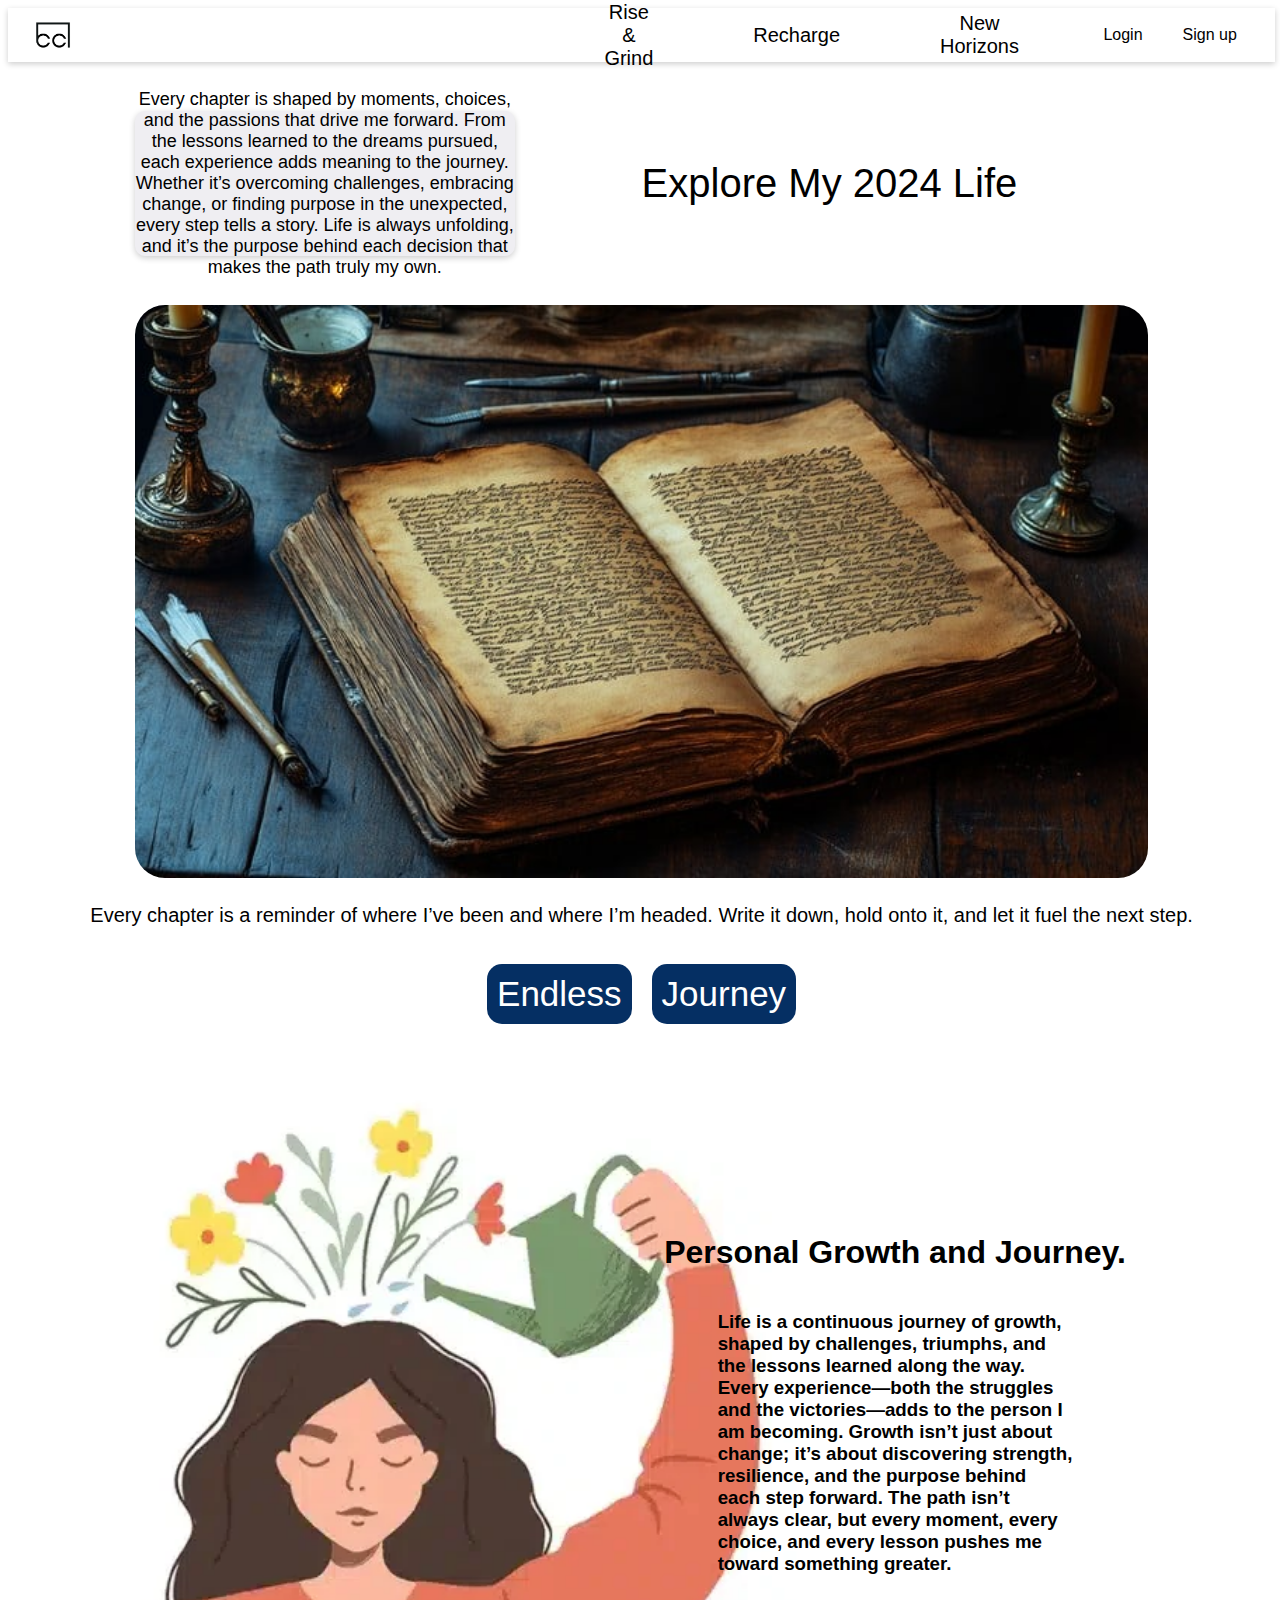
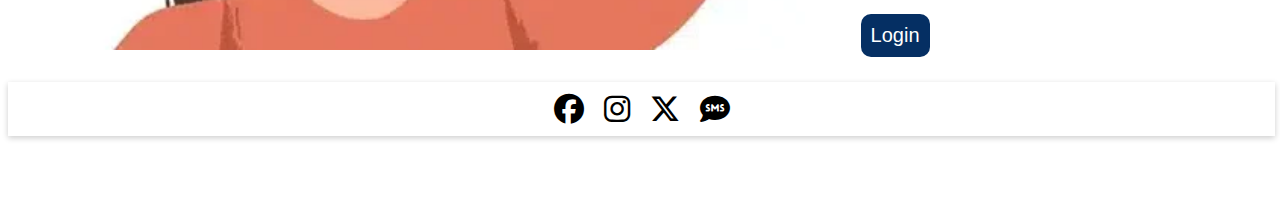
<file: html/index.html>
<!DOCTYPE html>
<html lang="en">
<head>
    <meta charset="UTF-8">
    <meta name="viewport" content="width=device-width, initial-scale=1.0">
    <title>My 2024 Life</title>
    <link rel="icon" href="/pictures/CTU_new_logo-removebg-preview.png">
    <link rel="stylesheet" href="https://cdnjs.cloudflare.com/ajax/libs/font-awesome/6.6.0/css/all.min.css">
    <link rel="stylesheet" href="/css/css.css">
</head>
<body>
    <header id="header">
        <img src="/pictures/logo.png" alt="" id="cclogo">
        <h1 class="title"></h1>
        
        <nav class="navigation">
            <p id="about">Rise & Grind</p>
            <p id="academic">Recharge</p>
            <p id="hobby">New Horizons</p>
        </nav>
        <div class="login">
            <p class="loginbtn" id="loginbtn">Login </p>
            <p class="signuptn" id="signupbtn">Sign up</p>
        </div>
    </header>
    <div class="main">
        <div class="content1">
            <div class="content1mission">
                <p>Every chapter is shaped by moments, choices, and the passions that drive me forward. From the lessons learned to the dreams pursued, each experience adds meaning to the journey. Whether it’s overcoming challenges, embracing change, or finding purpose in the unexpected, every step tells a story. Life is always unfolding, and it’s the purpose behind each decision that makes the path truly my own.</p>
            </div>
            <div class="content1text">
                <h1>Explore My 2024 Life</h1>
            </div>
        </div>
        <div class="content1picture">
            <div class="picture1">
            </div>
            <div>
                <h4>Every chapter is a reminder of where I’ve been and where I’m headed. Write it down, hold onto it, and let it fuel the next step.</h4>
            </div>  
            <div class="content1button">
                <p>Endless </p>
                <p>Journey</p>
            </div>
        </div>


        <div class="content2">  
            <div class="content2picture">
                <img src="/pictures/growth.jpg" alt="">
            </div>
            <div class="content2text">
                <h1>Personal Growth and Journey.</h1>
                <h3>Life is a continuous journey of growth, shaped by challenges, triumphs, and the lessons learned along the way. Every experience—both the struggles and the victories—adds to the person I am becoming. Growth isn’t just about change; it’s about discovering strength, resilience, and the purpose behind each step forward. The path isn’t always clear, but every moment, every choice, and every lesson pushes me toward something greater.</h3>
                <p>Login</p>
            </div>
        </div>

        
    </div>

    <footer id="footer">
        <i class="fa-brands fa-facebook"></i>
        <i class="fa-brands fa-instagram"></i>
        <i class="fa-brands fa-x-twitter"></i>
        <i class="fa-solid fa-comment-sms"></i>
    </footer>
</body>

<script src="/js/js.js"></script>
</html>
</file>
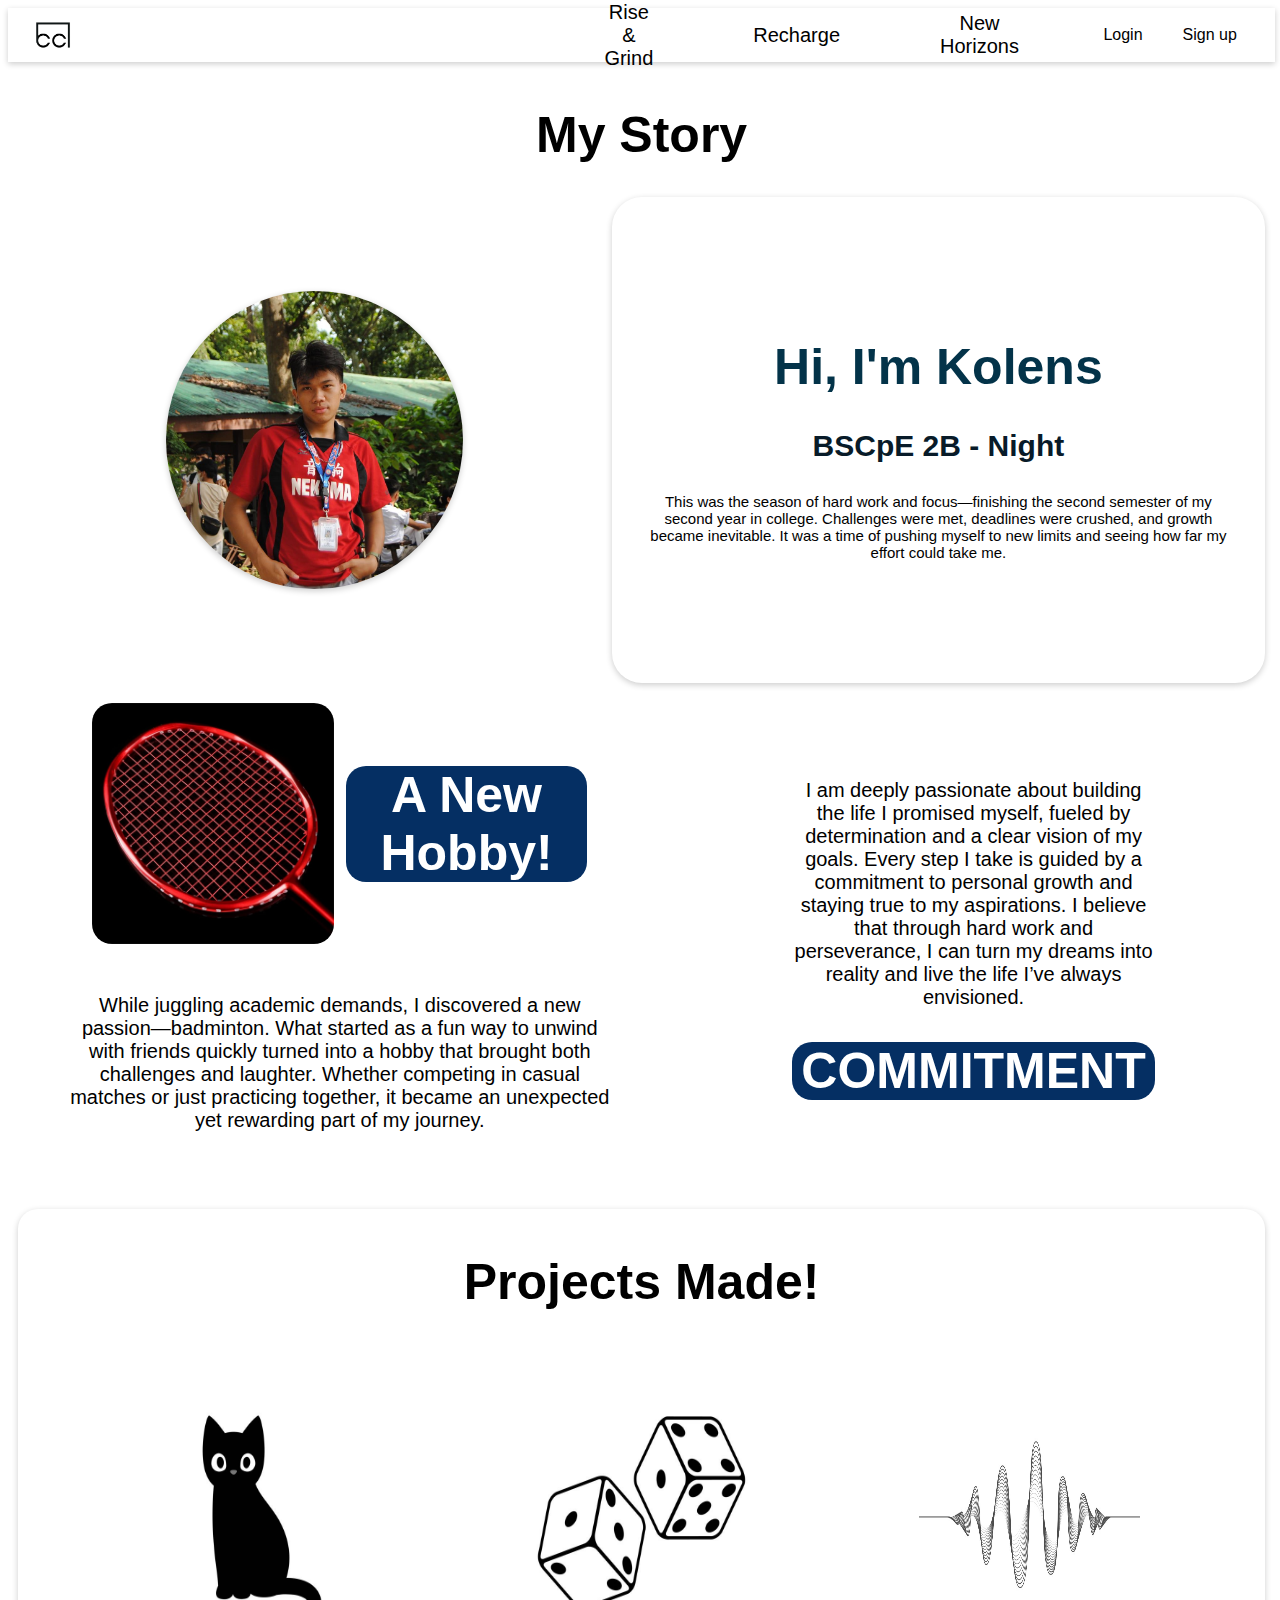
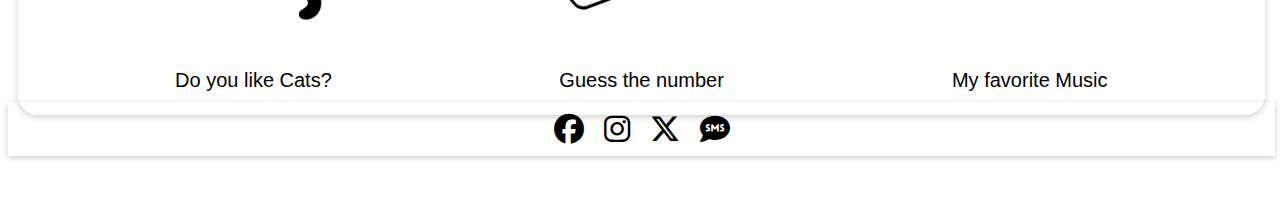
<file: html/aboutunfinish.html>
<!DOCTYPE html>
<html lang="en">
<head>
    <meta charset="UTF-8">
    <meta name="viewport" content="width=device-width, initial-scale=1.0">
    <title>My 2024 Life</title>
    <link rel="icon" href="/pictures/CTU_new_logo-removebg-preview.png">
    <link rel="stylesheet" href="https://cdnjs.cloudflare.com/ajax/libs/font-awesome/6.6.0/css/all.min.css">
    <link rel="stylesheet" href="/css/aboutunfinish.css">
</head>
<body>
    <header id="header">
        <img src="/pictures/logo.png" alt="" id="cclogo">
        <h1 class="title"></h1>
        
        <nav class="navigation">
            <p id="about">Rise & Grind</p>
            <p id="academic">Recharge</p>
            <p id="hobby">New Horizons</p>
        </nav>
        <div class="login">
            <p class="loginbtn" id="loginbtn">Login </p>
            <p class="signuptn" id="signupbtn">Sign up</p>
        </div>
    </header>
    
    <main class="main" id="main">
        <h1 id="story">My Story</h1>
        <div class="about" id="about1">
            <div class="picture">
                <div class="picture2">
                    <img src="/pictures/clear.jpg" alt="" class="me">
                </div>
                
            </div>
            <div class="abouttext">
                <h1>Hi, I'm Kolens</h1>
                <h3>BSCpE 2B - Night</h3>
                <p>This was the season of hard work and focus—finishing the second semester of my second year in college. Challenges were met, deadlines were crushed, and growth became inevitable. It was a time of pushing myself to new limits and seeing how far my effort could take me.</p>
            </div>
        </div>
        <div class="birth" id="birth">
            <div class="city">
                <div class="liloan">
                    <img src="/pictures/badminton.jpg" alt="" class="arial">
                    <h1>A New Hobby!</h1>
                </div>
                <div class="citytext">
                    <p>While juggling academic demands, I discovered a new passion—badminton. What started as a fun way to unwind with friends quickly turned into a hobby that brought both challenges and laughter. Whether competing in casual matches or just practicing together, it became an unexpected yet rewarding part of my journey.</p>
                </div>
            </div>
            <div class="passion">
                <div class="passiontext">
                    <p>I am deeply passionate about building the life I promised myself, fueled by determination and a clear vision of my goals. Every step I take is guided by a commitment to personal growth and staying true to my aspirations. I believe that through hard work and perseverance, I can turn my dreams into reality and live the life I’ve always envisioned.</p>
                    <h1>COMMITMENT</h1>
                </div>
                    
            </div>
        </div>
        <div class="projects" id="projects">
            <div class="projecttitle">
                <h1 class="check" id="check">Projects Made!</h1>
            </div>
            <div class="other" id="other">
                <div class="cats" id="cats">
                    <img src="/pictures/cat.jpg" alt="" class="catsimg" id="catsimg">
                    <p>Do you like Cats?</p>
                </div>
                <div class="random" id="random">
                    <img src="/pictures/dice.jpg" alt="" class="randomimg" id="randomimg">
                    <p>Guess the number</p>
                </div>
                <div class="mp3" id="mp3"> 
                    <img src="/pictures/wave.jpg" alt="" class="mp3img" id="mp3img">
                    <p>My favorite Music</p>
                </div>
                <div class="hidden" id="dice">
                    <button id="button">Roll</button><br>
                    <label id="rollednum">Please Roll the Dice.</label>
                    <script src="/js/random.js"></script>
                </div>
            </div>
        </div>
        
        
    </main>
    <div>
        <iframe src="cats.html" frameborder="0" class="iframe hidden" id="iframe"></iframe>
    </div>
    
    
    <footer id="footer">
        <i class="fa-brands fa-facebook"></i>
        <i class="fa-brands fa-instagram"></i>
        <i class="fa-brands fa-x-twitter"></i>
        <i class="fa-solid fa-comment-sms"></i>
    </footer>
</body>

<script src="/js/about.js"></script>
</html>
</file>
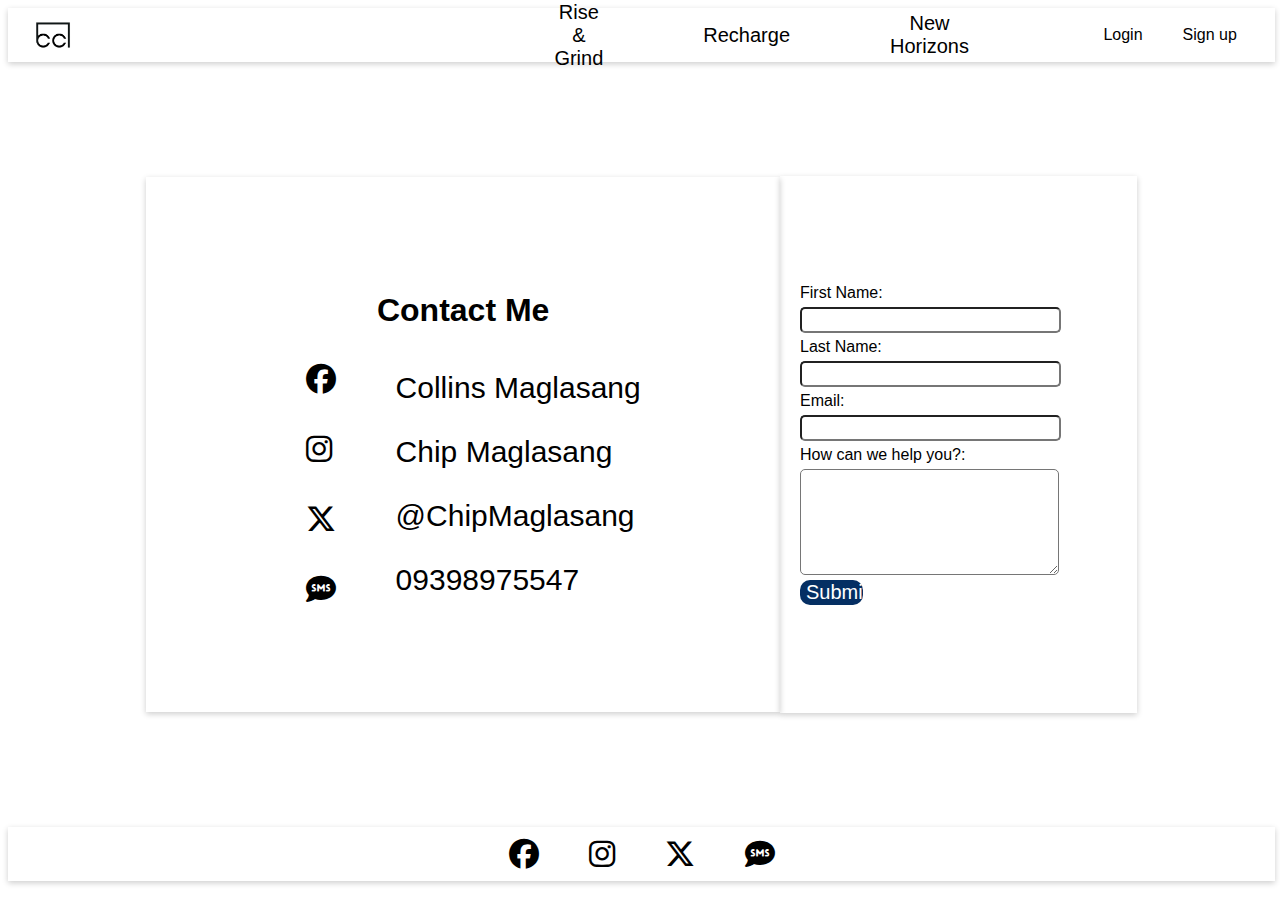
<file: html/contact.html>
<!DOCTYPE html>
<html lang="en">
<head>
    <meta charset="UTF-8">
    <meta name="viewport" content="width=device-width, initial-scale=1.0">
    <title>Document</title>
    <link rel="stylesheet" href="https://cdnjs.cloudflare.com/ajax/libs/font-awesome/6.6.0/css/all.min.css">
    <link rel="stylesheet" href="/css/contact.css">
</head>
<body>
    <header>
        <img src="/pictures/logo.png" alt="" id="cclogo">
        <h1 class="title"></h1>
        
        <nav class="navigation">
            <p id="about">Rise & Grind</p>
            <p id="academic">Recharge</p>
            <p id="hobby">New Horizons</p>
            <p id="contact"></p>
        </nav>
        <div class="login">
            <p class="loginbtn" id="loginbtn">Login </p>
            <p class="signuptn" id="signupbtn">Sign up</p>
        </div>
    </header>
    <div class="main">
        <div class="left">
            <div class="lefttext">
                <h1>Contact Me</h1>
            </div>
            <div class="lefticon">
                <div class="icon">
                    <i class="fa-brands fa-facebook"></i>
                    <i class="fa-brands fa-instagram"></i>
                    <i class="fa-brands fa-x-twitter"></i>
                    <i class="fa-solid fa-comment-sms"></i> 
                </div>
                <div class="socmed">
                    <p id="facebook">Collins Maglasang</p>
                    <p id="instagram">Chip Maglasang</p>
                    <p id="twitter">@ChipMaglasang</p>
                    <p id="number">09398975547</p>
                </div>
                
            </div>
        </div>
        <div class="right">
                <label for="firstname">First Name:</label>
                <input type="text" class="firstname" id="firstname">
                <label for="lastname">Last Name:</label>
                <input type="text" class="lastname"id="lastname">
                <label for="email">Email:</label>
                <input type="email" class="email" id="email">
                <label for="concern" >How can we help you?:</label>
                <textarea name="" id="concern"></textarea>
                <button class="submitbtn" id="submitbtn">Submit</button>
            
        </div>
    </div>

    <footer>
        <i class="fa-brands fa-facebook"></i>
        <i class="fa-brands fa-instagram"></i>
        <i class="fa-brands fa-x-twitter"></i>
        <i class="fa-solid fa-comment-sms"></i>
        
    </footer>
</body>

<script src="/js/contact.js"></script>
</html>
</file>
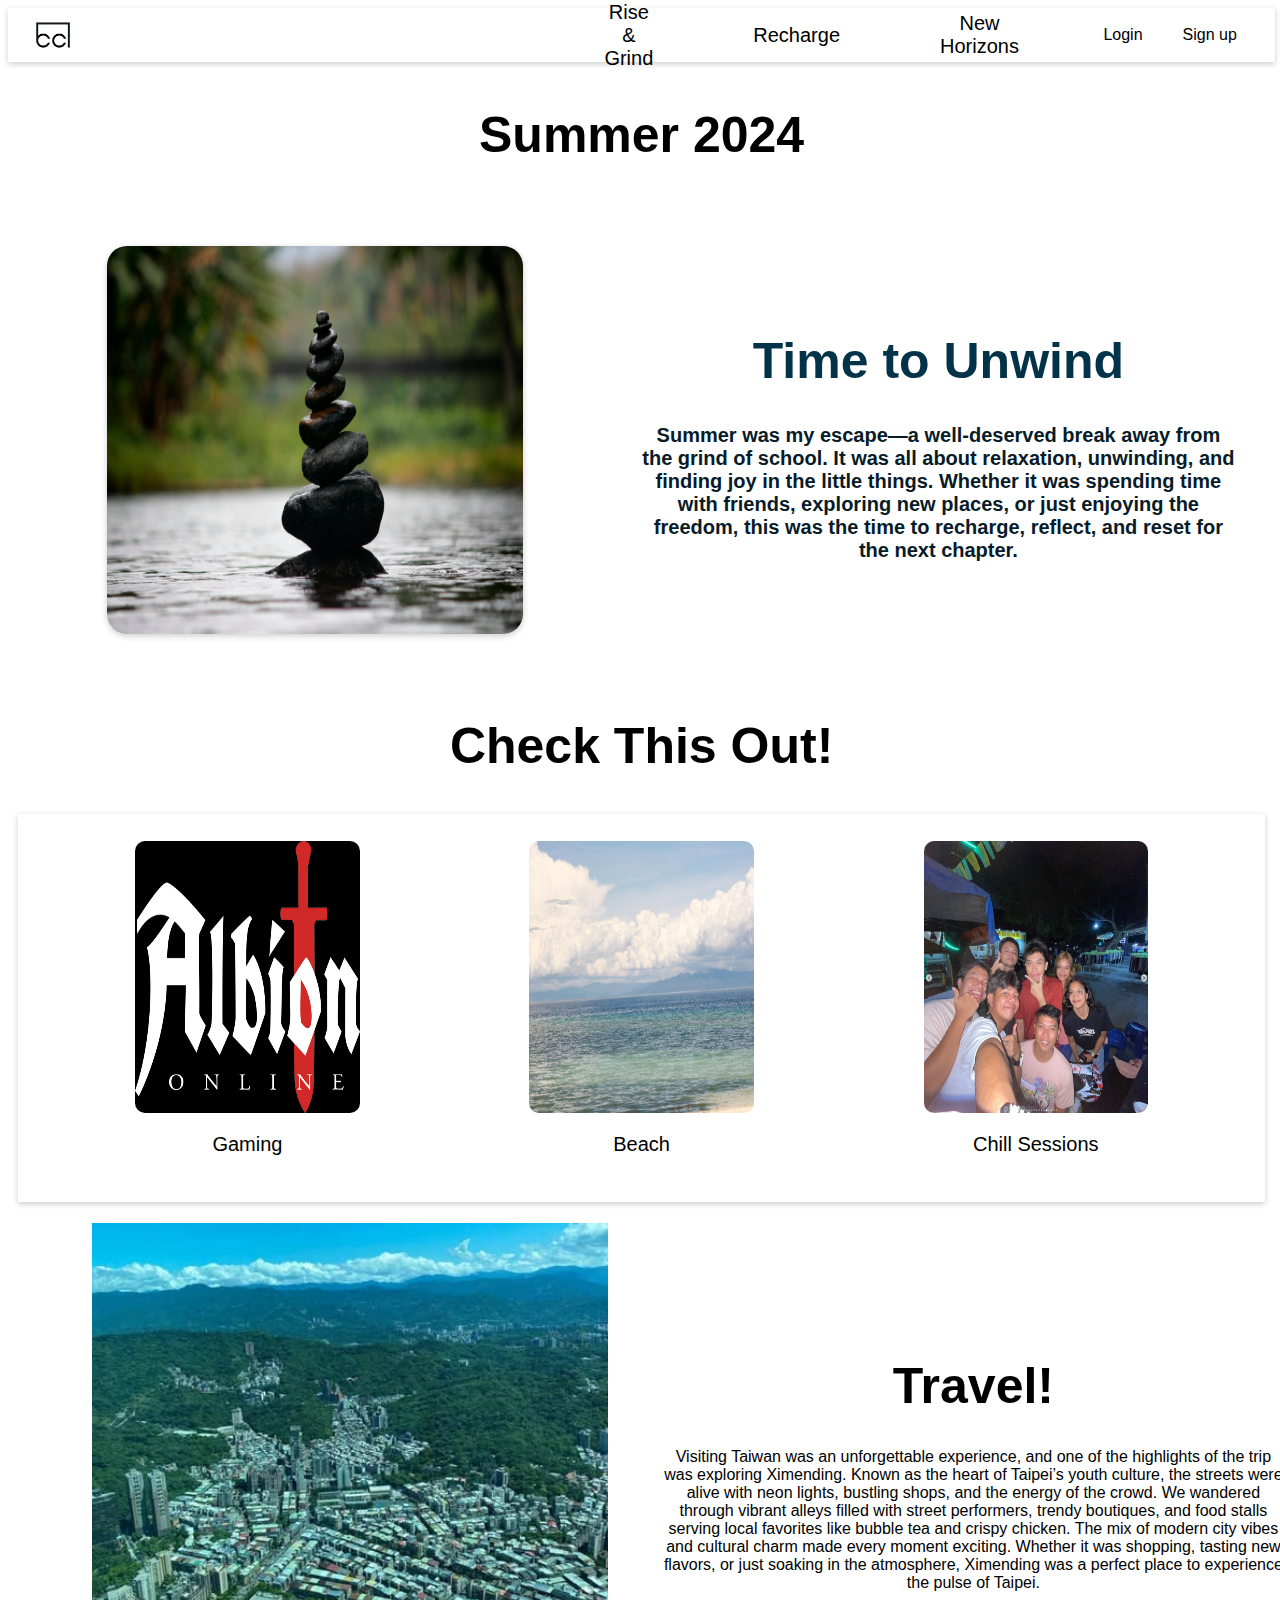
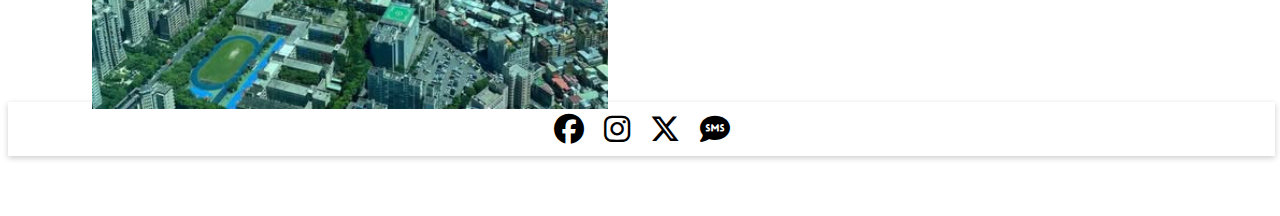
<file: html/ctu.html>
<!DOCTYPE html>
<html lang="en">
<head>
    <meta charset="UTF-8">
    <meta name="viewport" content="width=device-width, initial-scale=1.0">
    <title>My 2024 Life</title>
    <link rel="icon" href="/pictures/CTU_new_logo-removebg-preview.png">
    <link rel="stylesheet" href="https://cdnjs.cloudflare.com/ajax/libs/font-awesome/6.6.0/css/all.min.css">
    <link rel="stylesheet" href="/css/hobbyunfi.css">
</head>
<body>
    <header>
        <img src="/pictures/logo.png" alt="" id="cclogo">
        <h1 class="title"></h1>
        
        <nav class="navigation">
            <p id="about">Rise & Grind</p>
            <p id="academic">Recharge</p>
            <p id="hobby">New Horizons</p>
        </nav>
        <div class="login">
            <p class="loginbtn" id="loginbtn">Login </p>
            <p class="signuptn" id="signupbtn">Sign up</p>
        </div>
    </header>
    
    <main class="main">
        <h1>Summer 2024</h1>
        <div class="about">
            <div class="picture" id="picture">
                <img src="/pictures/relax.jpg" alt="" class="me" id="me">
            </div>
            <div class="abouttext">
                <h1>Time to Unwind</h1>
                <h3>Summer was my escape—a well-deserved break away from the grind of school. It was all about relaxation, unwinding, and finding joy in the little things. Whether it was spending time with friends, exploring new places, or just enjoying the freedom, this was the time to recharge, reflect, and reset for the next chapter.</h3>
            </div>
        </div>

        <div class="projects">
            <div class="projecttitle">
                <h1>Check This Out!</h1>
            </div>
            <div class="other">
                <div class="cats">
                    <img src="/pictures/albion.jpg" alt="" class="catsimg">
                    <p>Gaming</p>
                </div>
                <div class="random">
                    <img src="/pictures/photo3.jpg" alt="" class="randomimg">
                    <p>Beach</p>
                </div>
                <div class="mp3"> 
                    <img src="/pictures/friends.jpg" alt="" class="mp3img">
                    <p>Chill Sessions</p>
                </div>
                
            </div>
        </div>



        <div class="pictures">

            <div id="picture" class="content">

                <div id="slider" class="slider">
                    
                        <img id="image1" src="/pictures/photo11.jpg" alt="">
    
                        <img id="image2" src="/pictures/photo12.jpg" alt="">
                    
                        <img id="image3" src="/pictures/photo13.jpg" alt="">
                    
                        <img id="image4" src="/pictures/photo14.jpg" alt="">
                    
                </div>
                
            </div>
            
            <div class="text3">
                <h1>Travel!</h1>
                <p id="text1">Visiting Taiwan was an unforgettable experience, and one of the highlights of the trip was exploring Ximending. Known as the heart of Taipei’s youth culture, the streets were alive with neon lights, bustling shops, and the energy of the crowd. We wandered through vibrant alleys filled with street performers, trendy boutiques, and food stalls serving local favorites like bubble tea and crispy chicken. The mix of modern city vibes and cultural charm made every moment exciting. Whether it was shopping, tasting new flavors, or just soaking in the atmosphere, Ximending was a perfect place to experience the pulse of Taipei.</p>
            </div>
        </div>
        
    </main>



    <footer>
        <i class="fa-brands fa-facebook"></i>
        <i class="fa-brands fa-instagram"></i>
        <i class="fa-brands fa-x-twitter"></i>
        <i class="fa-solid fa-comment-sms"></i>
    </footer>
</body>

<script src="/js/hobby.js"></script>
</html>
</file>
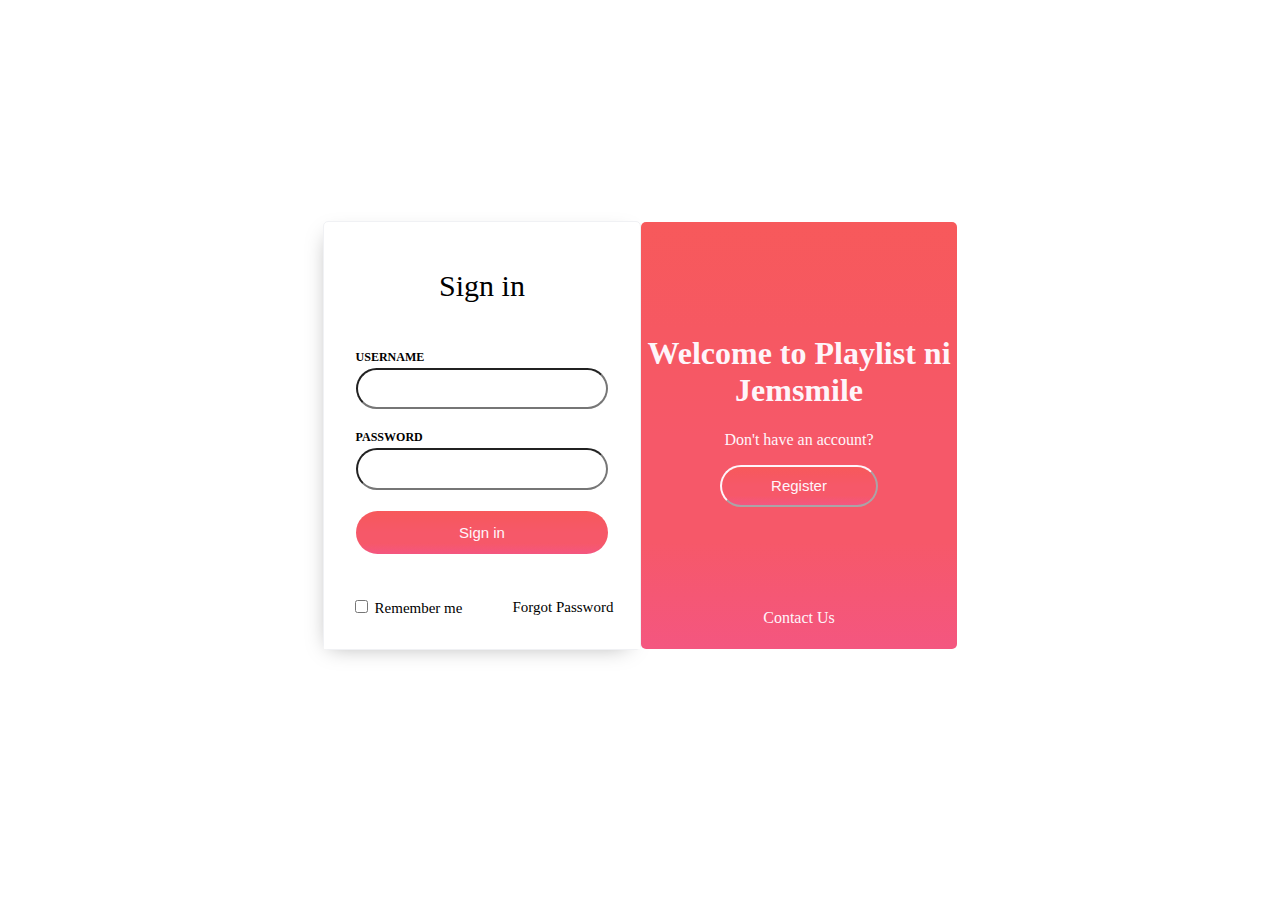
<file: html/main.html>
<!DOCTYPE html>
<html lang="en">
<head>
    <meta charset="UTF-8">
    <meta name="viewport" content="width=device-width, initial-scale=1.0">
    <title>Document</title>
    <link rel="stylesheet" href="../css/main.css">
    <link rel="stylesheet" href="https://cdnjs.cloudflare.com/ajax/libs/font-awesome/6.6.0/css/all.min.css">

</head>
<body style="font-family: serif";>

    <div class="container">
        <div class="login" id="login">
            <div class="text">
                <p>Sign in</p>
            </div>
                <div class="form">
                    <label for=""><b>USERNAME</b></label> 
                    <input class="input" id="user" type="text"><br>
                    <label for=""><B>PASSWORD</B> </label>
                    <input class="input" id="password" type="password"><br>
                    
                    <div class="signbutton">
                        <button class="loginBtn" id="mainsignin">Sign in</button>
                    </div>
                    
                </div>
                <div class="remember">
                    <form>
                        <input type="checkbox" class="checkbox" id="checkbox">
                        <label class="downBtn" for="checkbox">Remember me</label>
                    </form>
                    <div>
                        <label class="downBtn">Forgot Password</label>
                    </div>
                    
                </div>
            
            </div>
            
        <div class="welcome" id="welcome">
            <div class="welcometext">
                <h1>Welcome to Playlist ni Jemsmile</h1>
                <p>Don't have an account?</p>
            </div>
            <div class="signupcon">
                <button class="signupbtn" id="mainsignup">Register</button>
            </div>
            <div class="contact" id="contact">
                <p>Contact Us</p>
            </div>
            
        </div>
    </div>

    <div class="contact-container" id="contact-container">
        <div class="upper">
            <h1>Let's Chat</h1>
            <p>Any suggestions or recommendations are greatly appreciated!</p>
        </div>
        <hr>
        <div class="lower">
            <div class="left">
                <h1>Contact Us:</h1>
                <div class="personal-info">
                    <div class="facebook-info">
                        <i class="fa-brands fa-facebook"></i><p>Collins Maglasang</p>
                    </div>
                    <div class="contact-info">
                        <i class="fa-solid fa-phone"></i><p>09398975547</p>
                    </div>
                    <div class="gmail-info">
                        <i class="fa-solid fa-envelope"></i><p>collinsgt12374@gmail.com</p>
                    </div>
                  
                </div>
                
            </div>
            <div class="right">
                <div class="lower-input">
                    <label for="1">Name:   
                        <input class="information 1" type="text" name="" id="">
                        </label>
                </div>
                <div class="lower-input">
                    <label for="2">Email:   
                        <input class="information 2" type="text" name="" id="">
                        </label>
                </div>
                <div class="concern-input">
                    <label for="3">Concern:
                        <textarea name="" id="3"></textarea>
                    </label>
                </div>
            </div>
                
        </div>
        <div class="feedback-submit">
            <div class="submit-btn" id="submit-btn">
                <p>Submit</p>
            </div>
            
        </div>
    </div>


    <script src="/js/main.js"></script>

</body>
</html>
</file>
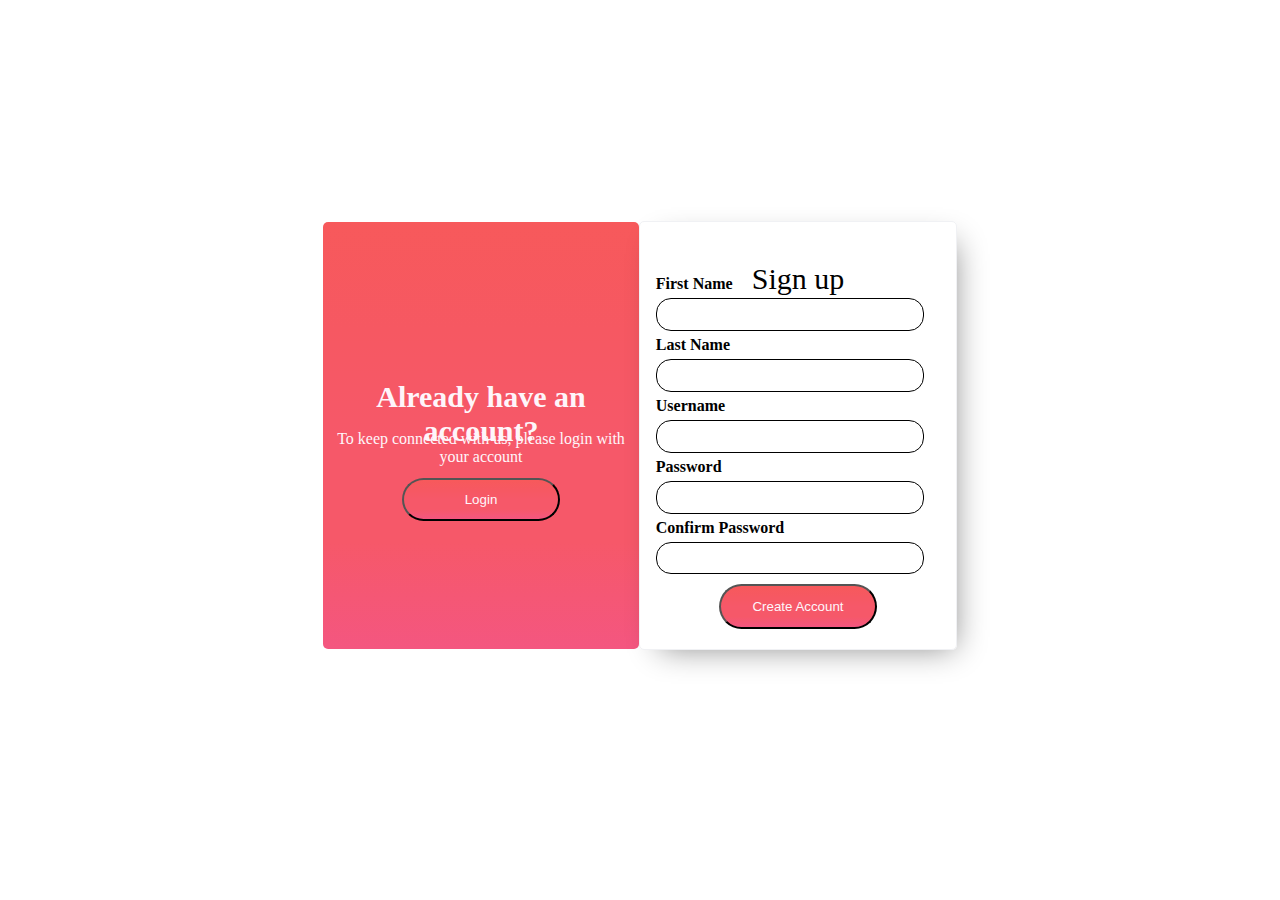
<file: html/signup.html>
<!DOCTYPE html>
<html lang="en">
<head>
    <meta charset="UTF-8">
    <meta name="viewport" content="width=device-width, initial-scale=1.0">
    <title>Document</title>
    <link rel="preconnect" href="https://fonts.googleapis.com">
    <link rel="preconnect" href="https://fonts.gstatic.com" crossorigin>
    <link href="https://fonts.googleapis.com/css2?family=League+Spartan:wght@100..900&display=swap" rel="stylesheet">
    <link rel="stylesheet" href="../css/signup style.css">
</head>
<body style="font-family: serif";>
    <div class="container">
        <div class="login">
            <div class="text">
                <p><b>Already have an account?</b></p>
            </div>
            <div class="text2">
                <p>To keep connected with us, please login with your account</p><br>
            </div>
            <div class="loginpart">
                    <button class="loginBtn" id="signuplogin">Login</button>
            </div>
            </div>
        <div class="welcome">
            <div class="signup">
                <p>Sign up</p>
            </div> 
            <div class="inputs">
                <label for=""><b>First Name</b></label>
                <input class="input" type="text" id="firstname">
                <label for=""><b>Last Name</b></label>
                <input class="input" type="text" id="lastname">
                <label for=""><b>Username</b></label>
                <input class="input" type="text" id="username">
                <label for=""><b>Password</b></label>
                <input class="input" type="password" id="password">
                <label for=""><b>Confirm Password</b></label>
                <input class="input" type="password" id="passwordconfirm">
            </div>
            <div class="create">
                <button class="createBtn">Create Account</button>
            </div>
            
        </div>
    </div>
    <script src="/js/sign up.js"></script>

</body>
</html>
</file>
<file: css/css.css>
body{
    width: 99%;
    height: 200vh;
    font-family: 'Gill Sans', 'Gill Sans MT', Calibri, 'Trebuchet MS', sans-serif;
}
header{
    height: 3%;
    width: 100%;
    display: flex;
    flex-direction: row;
    box-shadow: 0 2px 6px rgba(0, 0, 0, 0.2);
}
.title{
    display: flex;
    flex-direction: row;
    width: 40%;
    text-align: center;
    justify-content: start;
    align-items: center;
    margin: 20px 20px;
}
.navigation{
    display: flex;
    flex-direction: row;
    width: 40%;
    text-align: center;
    justify-content: center;
    align-items: center;
}
nav p {
    margin: 20px 50px;
    font-size: 20px;
    cursor: pointer;
}
.login{
    display: flex;
    width: 20%;
    text-align: center;
    justify-content: center;
    align-items: center;
}
.login p{
    margin: 20px 20px;
    cursor: pointer;
}




.main{
    height: 90%;
    display: flex;
    flex-direction: column;
}
.content1{
    height: 15%;
    display: flex;
    flex-direction: row;
}
.content1mission{
    width: 50%;
    display: flex;
    justify-content: center;
    align-items: center;
}

.content1mission p{
    height: 60%;
    width: 60%;
    display: flex;
    align-items: center;
    text-align: center;
    box-shadow: 0 2px 6px rgba(0, 0, 0, 0.2);
    border-radius: 10px 10px;
    background-color: #efeef2;
    font-size: 18px;
}
.content1text{
    width: 40%;
    display: flex;
}
.content1text h1{
    width: 80%;
    display: flex;
    align-items: center;
    font-weight: normal;
    font-size: 40px;
}
.content1picture{
    height: 45%;
    display: flex;
    flex-direction: column;
    justify-content: center;
    align-items: center;
}
.content1picture h4{
    font-weight: normal;
    font-size: 20px;
}

.picture1 {
    width:  80%;
    height: 80%;
    border-radius: 30px 30px;
    background-image: url("/pictures/book.jpg");
    background-size: cover;
    background-repeat: no-repeat;
    background-size: fill;
    background-position: center;
}
.content1button{
    display: flex;
    flex-direction: row;
}
.content1button p{
    font-size: 35px;
    color: white;
    background-color: #052f63;
    border-radius: 15px 15px;
    margin: 10px 10px;
    padding: 10px;
}

/*content 2*/

.content2{
    height: 40%;
    display: flex;
    flex-direction: row;
    justify-content: center;
    align-items: center;
    text-align: center;
}
.content2picture{
    width: 50%;
    height: 100%;
}
.content2text{
    display: flex;
    flex-direction: column;
    width: 40%;
    height: 45%;
    text-align: start;
    align-items: center;
}
.content2text p{
    font-size: 20px;
    background-color: #052f63;
    color: white;
    padding: 10px;
    border-radius: 10px;
    cursor: pointer;
}

.content2text h3{
    width: 70%;
}
.content2picture{
    width: 40%;
    display: flex;
    justify-content: center;
    align-items: center;
}
.content2picture img{
    height: 90%;
    border-radius: 20px 20px;
    object-fit: contain;
}


footer{
    box-shadow: 0 2px 6px rgba(0, 0, 0, 0.2);
    height: 3%;
    display: flex;
    flex-direction: row;
    justify-content: center;
    align-items: center;
    margin: 50px 50px;
    font-size: 30px;
    gap: 20px;
    margin: 0;
    padding: 0;
}
footer i{
    cursor: pointer;
}
</file>
<file: css/aboutunfinish.css>
body{
    width: 99%;
    height: 200vh;
    font-family: 'Gill Sans', 'Gill Sans MT', Calibri, 'Trebuchet MS', sans-serif;
}
header{
    height: 3%;
    width: 100%;
    display: flex;
    flex-direction: row;
    box-shadow: 0 2px 6px rgba(0, 0, 0, 0.2);
}
.title{
    display: flex;
    flex-direction: row;
    width: 40%;
    text-align: center;
    justify-content: start;
    align-items: center;
    margin: 20px 20px;
}
.navigation{
    display: flex;
    flex-direction: row;
    width: 40%;
    text-align: center;
    justify-content: center;
    align-items: center;
}
nav p {
    margin: 20px 50px;
    font-size: 20px;
    cursor: pointer;
}
.login{
    display: flex;
    width: 20%;
    text-align: center;
    justify-content: center;
    align-items: center;
}
.login p{
    margin: 20px 20px;
    cursor: pointer;
}

.main{
    height: 90%;
    padding: 10px;
    justify-content: center;
    text-align: center;
    gap: 20px;
}
.main h1{
    font-size: 50px
}
.about{
    height: 30%;
    width: 100%;
    display: flex;
    flex-direction: row;
    object-fit: fill;
}
.picture{
    width: 50%;
    display: flex;
    flex-direction: row;
    justify-content: center;
    align-items: center;
}
.picture1{
    height: 100%;
    width: 10%;
    display: flex;
    flex-direction: column;
    justify-content: center;
    text-align: center ;
    object-fit: contain;
}
.picture2{
    width: 50%;
    display: flex;
    justify-content: center;
    text-align: center  ;
}
.picture3{
    height: 100%;
    width: 10%;
    display: flex;
    flex-direction: column;
    justify-content: center;
    text-align: center  ;
}
.picture1 img{
    width: 95%;
    height: 100%;
    object-fit: contain;

}
.picture3 img{
    width: 95%;
    height: 100%;
    object-fit: contain;

}

.me{
    width: 100%;
    object-fit: cover;
    border-radius: 100%;
    box-shadow: 0 2px 6px rgba(0, 0, 0, 0.2);

}
.abouttext{
    box-shadow: 0 2px 6px rgba(0, 0, 0, 0.2);
    border-radius: 30px;
    width: 50%;
    align-content: center;
    justify-content: center;
    padding: 30px;
}
.abouttext h1{
    font-size: 50px;
    color: #033349;
}
.abouttext h3{
    font-size: 30px;
    color: #081b29;
}
.abouttext p{
    font-size: 15px;
}

.birth{
    height: 30%;
    display: flex;
    flex-direction: row;
    padding: 20px;
}
.city{
    width: 50%;
}
.passion{
    width: 50%;
}
.liloan{
    display: flex;
    flex-direction: row;
    justify-content: center;
    align-items: center;
    gap: 2%;
}
.liloan h1{
    width: 40%;
    background-color: #052f63;
    color: white;
    border-radius: 20px;
}

.citytext p{
    font-size: 20px;
    padding: 30px;
}
.arial{
    height: 40%;
    width: 40%;
    border-radius: 20px;
}

.passion{
    display: flex;
    flex-direction: column;
    justify-content: center;

}
.passiontext{
    position: relative;
    left: 25%;
    width: 60%;
}
.passion h1{
    background-color: #052f63;
    color: white;
    border-radius: 20px;
}.passion p{
    font-size: 20px;
}






.projects{
    height: 30%;
    box-shadow: 0 2px 6px rgba(0, 0, 0, 0.2);
    border-radius: 20px;
    padding: 10px   ;
}
.projecttitle{
    height: 20%;
}
.other{
    height: 80%;
    display: flex;
    flex-direction: row;
    justify-content: center;
    gap: 20px;
}
.other p{
    font-size: 20px;
}
.cats{
    width: 30%;
    display: flex;
    flex-direction: column;
    justify-content: center;
    align-items: center;
}
.cats img{
    width: 60%;
    height: 70%;
}
.catsimg:hover{
    transform: scale(1.5);
    cursor: pointer;

}
.random{
    width: 30%;
    display: flex;
    flex-direction: column;
    justify-content: center;
    align-items: center;
}
.random img{
    width: 60%;
    height: 70%;

}
.randomimg:hover{
    transform: scale(1.5);
    cursor: pointer;

}
.mp3{
    width: 30%;
    display: flex;
    flex-direction: column;
    justify-content: center;
    align-items: center;

}
.mp3 img{
    width: 60%;
    height: 70%;
    
}
.mp3img:hover{
    transform: scale(1.5);
    cursor: pointer;

}
.iframe{
    height: 100%;
    width: 100%;
    position: absolute;
    top: 8%;
    left: 0;
}
.randomnum{
    display: none;
}
#dice{
    width: 100%;
    justify-content: center;
    align-content: center;
}
#dice button{
    width: 10%;
    height: 10%;
    font-size: 20px;
    background-color: #033349;
    color: white;
    border-radius: 20px;
}
#rollednum{
    font-size: 50px;
}
.check{
    cursor: pointer;
}






footer{
    box-shadow: 0 2px 6px rgba(0, 0, 0, 0.2);
    height: 3%;
    display: flex;
    flex-direction: row;
    justify-content: center;
    align-items: center;
    margin: 50px 50px;
    font-size: 30px;
    gap: 20px;
    margin: 0;
    padding: 0;
}
footer i{
    cursor: pointer;
}


.hidden {
    display: none;
}
</file>
<file: css/contact.css>
body{
    width: 99%;
    height: 100vh;
    font-family: 'Gill Sans', 'Gill Sans MT', Calibri, 'Trebuchet MS', sans-serif;
}
header{
    height: 6%;
    width: 100%;
    display: flex;
    flex-direction: row;
    box-shadow: 0 2px 6px rgba(0, 0, 0, 0.2);
}
.title{
    display: flex;
    flex-direction: row;
    width: 40%;
    text-align: center;
    justify-content: start;
    align-items: center;
    margin: 20px 20px;
}
.navigation{
    display: flex;
    flex-direction: row;
    width: 40%;
    text-align: center;
    justify-content: center;
    align-items: center;
}
nav p {
    margin: 20px 50px;
    font-size: 20px;
    cursor: pointer;
}
.login{
    display: flex;
    width: 20%;
    text-align: center;
    justify-content: center;
    align-items: center;
}
.login p{
    margin: 20px 20px;
    cursor: pointer;
}

.main{
    height: 85vh;
    display: flex;
    flex-direction: row;
    align-items: center;
    justify-content: center;
}
.left{
    width: 50%;
    height: 70%;
    display: flex ;
    flex-direction: column;
    align-items: center;
    justify-content: center;
    box-shadow: 0 2px 6px rgba(0, 0, 0, 0.2);

}
.lefttext{
    width: 100%;
    align-items: center;
    justify-content: center;
    text-align: center;
}
.lefticon{
    display: flex;
    flex-direction: row;
    height: 50%;
    width: 100%;
    align-items: center;
    justify-content: center;
}
.icon{
    display: flex;
    flex-direction: column;
    font-size: 30px;
    margin: 20px 20px;
}
.socmed{
    font-size: 30px;
    margin: 20px 20px;
    cursor: pointer;
}
.fa-brands, .fa-solid{
    font-size: 30px;
    margin: 20px 20px;
    cursor: pointer;
}
.right{
    width: 25%;
    height: 65%;
    display: flex;
    flex-direction: column;
    justify-content: center;
    box-shadow: 0 2px 6px rgba(0, 0, 0, 0.2);
    padding: 20px;
    gap: 5px;
}
label{
    text-align: start;
}
.right input{
    width: 80%;
    height: 20px;
    border-radius: 5px;
}.right textarea{
    width: 80%;
    height: 100px;
    border-radius: 5px;
}
.submitbtn{
    font-size: 20px;
    font-family: 'Gill Sans', 'Gill Sans MT', Calibri, 'Trebuchet MS', sans-serif;
    width: 20%;
    background-color: #052f63;
    color: white;
    border-radius: 10px;
    border: #052f63;
}
.submitbtn:hover{
    transform: scale(1.2);
    cursor: pointer;
}


footer{
    box-shadow: 0 2px 6px rgba(0, 0, 0, 0.2);
    height: 6%;
    display: flex;
    flex-direction: row;
    justify-content: center;
    align-items: center;
    margin: 50px 50px;
    font-size: 30px;
    gap: 10px;
    margin: 0;
    padding: 0;
}
footer i{
    cursor: pointer;
}
</file>
<file: css/hobbyunfi.css>
body{
    width: 99%;
    height: 200vh;
    font-family: 'Gill Sans', 'Gill Sans MT', Calibri, 'Trebuchet MS', sans-serif;
}
header{
    height: 3%;
    width: 100%;
    display: flex;
    flex-direction: row;
    box-shadow: 0 2px 6px rgba(0, 0, 0, 0.2);
}
.title{
    display: flex;
    flex-direction: row;
    width: 40%;
    text-align: center;
    justify-content: start;
    align-items: center;
    margin: 20px 20px;
}
.navigation{
    display: flex;
    flex-direction: row;
    width: 40%;
    text-align: center;
    justify-content: center;
    align-items: center;
}
nav p {
    margin: 20px 50px;
    font-size: 20px;
    cursor: pointer;
}
.login{
    display: flex;
    width: 20%;
    text-align: center;
    justify-content: center;
    align-items: center;
}
.login p{
    margin: 20px 20px;
    cursor: pointer;
}

.main{
    height: 90%;
    padding: 10px;
    justify-content: center;
    text-align: center;
    gap: 20px;
}
.main h1{
    font-size: 50px
}
.about{
    height: 30%;
    width: 100%;
    display: flex;
    flex-direction: row;
    object-fit: fill;
}
.picture{
    width: 50%;
    display: flex;
    justify-content: center;
    align-items: center;
}
.me{
    height: 80%;
    width: 70%;
    object-fit: fill;
    border-radius: 20px;
    box-shadow: 0 2px 6px rgba(0, 0, 0, 0.2);

}
.albionvid{
    height: 80%;
    width: 70%;
    object-fit:cover;
    border-radius: 20px;
    box-shadow: 0 2px 6px rgba(0, 0, 0, 0.2);
    overflow: hidden;
}
.abouttext{
    width: 50%;
    align-content: center;
    justify-content: center;
    padding: 30px;
}
.abouttext h1{
    font-size: 50px;
    color: #033349;
}
.abouttext h3{
    font-size: 20px;
    color: #081b29;
}
.abouttext p{
    font-size: 25px;
    background-color: #033349;
    color: white;
    width: 20%;
    position: relative;
    left: 40%;
    border-radius: 10px;
    cursor: pointer;
}
#albion:hover{
    transform: scale(1.2);
}

.birth{
    height: 30%;
    display: flex;
    flex-direction: row;
    padding: 20px;
}
.city{
    width: 50%;
}
.passion{
    width: 50%;
}
.liloan{
    display: flex;
    flex-direction: row;
    justify-content: center;
    align-items: center;
    gap: 2%;
}
.liloan h1{
    width: 30%;
    background-color: #052f63;
    color: white;
    border-radius: 20px;
}

.citytext p{
    font-size: 20px;
    padding: 30px;
}
.arial{
    height: 40%;
    width: 40%;
    border-radius: 20px;
}

.passion{
    display: flex;
    flex-direction: column;
    justify-content: center;

}
.passiontext{
    position: relative;
    left: 25%;
    width: 60%;
}
.passion h1{
    background-color: #052f63;
    color: white;
    border-radius: 20px;
}.passion p{
    font-size: 20px;
}






.projects{
    height: 30%;
}
.projecttitle{
    height: 20%;
}
.other{
    height: 80%;
    display: flex;
    flex-direction: row;
    justify-content: center;
    gap: 20px;
    box-shadow: 0 2px 6px rgba(0, 0, 0, 0.2);

}
.other p{
    font-size: 20px;
}
.other img{
    border-radius: 10px;
}
.cats{
    width: 30%;
    display: flex;
    flex-direction: column;
    justify-content: center;
    align-items: center;
}
.cats img{
    width: 60%;
    height: 70%;
}
.catsimg:hover{
    transform: scale(1.5);
}
.random{
    width: 30%;
    display: flex;
    flex-direction: column;
    justify-content: center;
    align-items: center;
}
.random img{
    width: 60%;
    height: 70%;

}
.randomimg:hover{
    transform: scale(1.5);
}
.mp3{
    width: 30%;
    display: flex;
    flex-direction: column;
    justify-content: center;
    align-items: center;
}
.mp3 img{
    width: 60%;
    height: 70%;
    
}
.mp3img:hover{
    transform: scale(1.5);
}
.pictures{
    width: 100%;
    height: 30%;
    display: flex;
    flex-direction: row;
    justify-content: center;
    align-items: center;
    padding: 20px;

}
.content{
    width: 50%;
    height: 100%;
    display: flex;
    flex-direction: row;
    overflow: hidden;
    border-radius: 20px;
}
.slider{
    display: flex;
    width: 300%;
    animation: slide 12s infinite;

}

.slider img{
    width: 100%;
    height: 100%;
    object-fit: contain;
    flex-shrink: 0;
    border-radius: 10px;
}
.text3{
    width: 50%;

}






footer{
    box-shadow: 0 2px 6px rgba(0, 0, 0, 0.2);
    height: 3%;
    display: flex;
    flex-direction: row;
    justify-content: center;
    align-items: center;
    margin: 50px 50px;
    font-size: 30px;
    gap: 20px;
    margin: 0;
    padding: 0;
}
.fa-brands, .fa-solid{
    cursor: pointer;
}
.fa-brands:hover{
    transform: scale(1.2);
}
.fa-solid:hover{
    transform: scale(1.2);
}
.hidden{
    display: none;
}
.active{
    display: flex;
}
@keyframes slide{
    0%{transform: translateX(0%);}
    10%{transform: translateX(-100%);}
    20%{transform: translateX(-100%);}
    30%{transform: translateX(-200%);}
    40%{transform: translateX(-200%);}
    50%{transform: translateX(-200%);}
    60%{transform: translateX(-300%);}
    70%{transform: translateX(-300%);}
    80%{transform: translateX(-300%);}
    90%{transform: translateX(0%);}
    100%{transform: translateX(0%);}

}
</file>
<file: css/main.css>
.container{
    display: flex;
    justify-content: center;
    align-items: center;
    width: 100%;
    height: 95vh;
}
.login{
    display: flex;
    flex-direction: column;
    width: 25%;
    height: 50%;
    justify-content: center;
    align-items: center;
    border: 1px solid #f0f1f4;
    box-shadow: -4px 6px 21px -10px rgba(0,0,0,0.35);
    border-radius: 5px;
}

.form{
    display: flex;
    flex-direction: column;
    width: 80%;
    height: 50%;
    text-align: start;
    font-size: 12px;
    gap: 3px;
}
.text{
    font-size: 30px;
    display: flex;
    width: 100%;
    height: 30%;
    justify-content: center;
    align-items: center;
    text-align: center;
}
.loginBtn{
    background-image: linear-gradient(#f7595b, #f65862, #f65869, #f65869, #f45680);
    font-size: 15px;
    height: 100%;
    width: 100%;
    text-align: center;
    border-radius: 40px;
    color: #fef5fa;
    cursor: pointer;
    border: 2px white;
    transition: all 0.25s;
}
.signbutton{
    height: 20%;
    width: 100%;
    text-align: center;
    
}
.input{
    padding: 8px;
    font-size: 15px;
    height: 10%;
    border-radius: 100px;
}
.remember{
    display: flex;
    width: 100%;
    height: 20%;
    justify-content: center;
    align-items: center;
    text-align: center;
}




.welcome{
    color: #fef5fa;
    background-image: linear-gradient(#f7595b, #f65862, #f65869, #f65869, #f45680);
    display: flex;
    flex-direction: column;
    width: 25%;
    height: 50%;
    justify-content: center;
    align-items: center;
    text-align: center;
    border-radius: 5px;
}

.signupcon{
    width: 100%;
    height: 10%;
}
.signupbtn{
    background-image: linear-gradient(#f7595b, #f65862, #f65869, #f65869, #f45680);
    border-color: #fef5fa;
    color: #fef5fa;
    font-size: 15px;
    height: 100%;
    width: 50%;
    text-align: center;
    border-radius: 40px;
    cursor: pointer;
}
.remember{
    display: flex;
    justify-content: center;
    width: 100%;
    background-color: white;
    gap: 50px;
}
.downBtn{
    cursor: pointer;
    background-color: white;
    border: white;
    font-size: 15px;
}
.checkbox{
    cursor: pointer;
}
.loginBtn:hover{
    background-image: linear-gradient(white, #fef5fa);
    color: black;
}
.signupbtn:hover{
    background-image: linear-gradient(white, #fef5fa);
    color: black;
}
.contact{
    position: relative;
    top: 20%;
}
.contact p{
    cursor: pointer;
}










.contact-container{
    width: 50%;
    height: 50vh;
    position: relative;
    top: -73vh;
    left: 47vh;
    display: flex;
    flex-direction: column;
    background-image: linear-gradient(#f7595b, #f65862, #f65869, #f65869, #f45680);
    color: white;
    border: 2px solid black;
    display: none;
}

hr{
    width: 90%;
}
.upper{
    display: flex;
    flex-direction: column;
    height: 20%;
    width: 100%;
    justify-content: center;
    text-align: center;
    align-items: center;
}
.lower {
    height: 65%;
    width: 100%;
    display: flex;
    flex-direction: row;
    justify-content: center;
    align-items: center;
    
}
.left{
    width: 38%;
    height: 100%;
    display: flex;
    flex-direction: column;
    align-items: center;
}

.fa-brands, .fa-solid{
    font-size: 30px;
}
.personal-info{
    height: 60%;
    display: flex;
    flex-direction: column;
    justify-content: center;
    align-items: center;
    gap: 15%;
}
.facebook-info, .contact-info, .gmail-info{
    display: flex;
    flex-direction: row;
    width: 90%;
    height: 20%;
    gap: 10px;
    align-items: center;
    cursor: pointer;
}




.right{
    width: 60%;
    height: 100%;
}

.lower-input{
    display: flex;
    flex-direction: row;
    width: 90%;
    height: 20%;
    justify-content: center;
    align-items: center;
}
.lower-input label{
    display: flex;
    gap: 20px;
    width: 90%;
    height: 50%;

}
.lower-input input{
    width: 90%; 
}


.concern-input{
    flex-direction: row;
    display: flex;
    width: 90%;
    height: 50%;
    justify-content: center;
    
}
.concern-input label{
    display: flex;
    width: 90%;
    height: 100%;
    justify-content: end;
    gap: 15px;
}
.concern-input textarea{
    width: 100%;
    height: 100%;
}
.feedback-submit{
    display: flex;
    flex-direction: row;
    width: 100%;
    height: 10%;
    justify-content: center;
    align-content: center;
}
.submit-btn{
    height:  90%;
    width: 15%;
    border: 2px solid white;
    text-align: center;
    border-radius: 25px;
    cursor: pointer;
}


.hidden{
    display: none;
}
.active{
    display: block;
}
</file>
<file: css/signup style.css>
@font-face {
    font-family: 'League';
    src: url(LeagueSpartan-Medium.ttf);
}
.container{
    display: flex;
    justify-content: center;
    align-items: center;
    width: 100%;
    height: 95vh;
}
.login{
    color: #fef5fa;
    background-image: linear-gradient(#f7595b, #f65862, #f65869, #f65869, #f45680);
    display: flex;
    flex-direction: column;
    width: 25%;
    height: 50%;
    justify-content: center;
    align-items: center;
    text-align: center;
    border-radius: 5px;
}
.welcome{
    display: flex;
    flex-direction: column;
    width: 25%;
    height: 50%;
    justify-content: center;
    align-items: center;
    border: 1px solid #f0f1f4;
    box-shadow: -4px 6px 21px -10px rgba(0,0,0,0.35);
    border-radius: 5px;
    box-shadow: 9px 10px 30px -12px rgba(0,0,0,0.48);
}
.text{
    font-size: 30px;
    height: 15%;
}
.loginBtn{
    border-radius: 100px;
    height: 100%;
    width: 50%;
    background-image: linear-gradient(#f7595b, #f65862, #f65869, #f65869, #f45680);
    color: #fef5fa;
    cursor: pointer;
}
.loginpart{
    height: 10%;
    width: 100%;
    display: flex;
    justify-content: center;
    align-items: center;
    text-align: center;
}
.text2{
    height: 15%;
}
.signup{
    width: 100%;
    height: 10%;
    justify-content: center;
    align-items: center;
    text-align: center;
    font-size: 30px;
}
.inputs{
    display: flex;
    flex-direction: column;
    height: 70%;
    justify-content: center;
    align-items: start;
    text-align: start;
    width: 90%;
    gap: 5px;
}
.create{
    display: flex;
    width: 100%;
    height: 15%;
    justify-content: center;
    align-items: center;
    text-align: center;
}
.input{
    padding: 5px;
    font-size: 15px;
    height: 7%;
    border-radius: 15px;
    width: 90%;
    border: 1px solid;
}
.createBtn{
    background-image: linear-gradient(#f7595b, #f65862, #f65869, #f65869, #f45680);
    border-radius: 100px;
    height: 70%;
    width: 50%;
    display: flex;
    justify-content: center;
    align-items: center;
    text-align: center;
    color: #fef5fa;
    cursor: pointer;
}
.loginBtn:hover{
    background-image: linear-gradient(white, #fef5fa);
    color: black;
}
.createBtn:hover{
    background-image: linear-gradient(white, #fef5fa);
    color: black;
}
</file>
